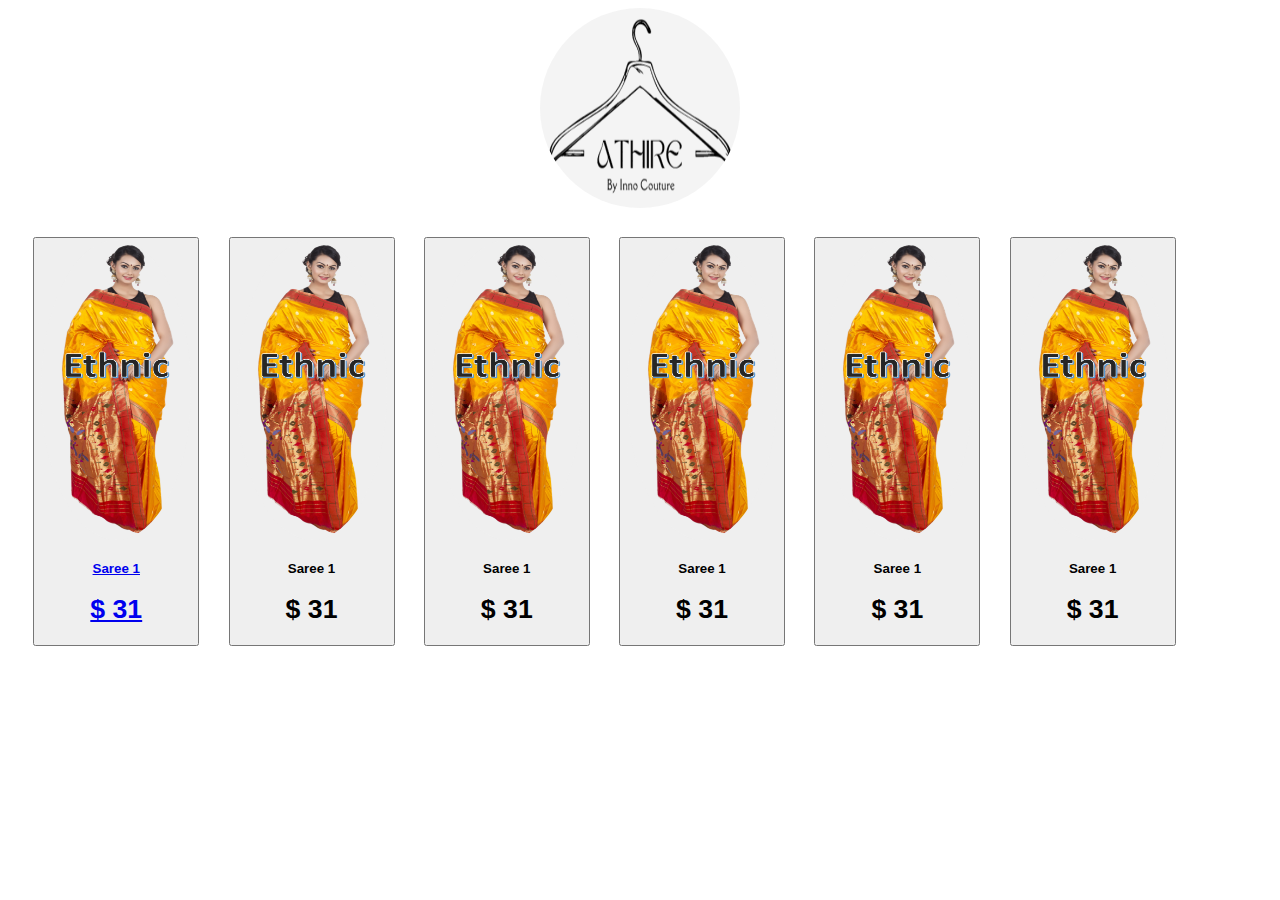
<file: ethnic.html>
<!DOCTYPE html>
<html>
<head>
	<meta charset="utf-8">
	<meta name="viewport" content="width=device-width, initial-scale=1">
	<title>Ethnic</title>
	<link rel="stylesheet" type="text/css" href="style4.css">
</head>
<body>
<div align="center">
	<img src="1.png" height="200px" width="200px">	
</div>
<button>
	<a href="order.html">
	<img src="ethnic.png" width="150px" height="300px">
	<br>
	<h4>Saree 1</h4>
	<h1>$ 31</h1>
	</a>
</button>
<button>
	<img src="ethnic.png" width="150px" height="300px">
	<br>
	<h4>Saree 1</h4>
	<h1>$ 31</h1>
</button>
<button>
	<img src="ethnic.png" width="150px" height="300px">
	<br>
	<h4>Saree 1</h4>
	<h1>$ 31</h1>
</button>
<button>
	<img src="ethnic.png" width="150px" height="300px">
	<br>
	<h4>Saree 1</h4>
	<h1>$ 31</h1>
</button>
<button>
	<img src="ethnic.png" width="150px" height="300px">
	<br>
	<h4>Saree 1</h4>
	<h1>$ 31</h1>
</button>
<button>
	<img src="ethnic.png" width="150px" height="300px">
	<br>
	<h4>Saree 1</h4>
	<h1>$ 31</h1>
</button>

</body>
</html>
</file>
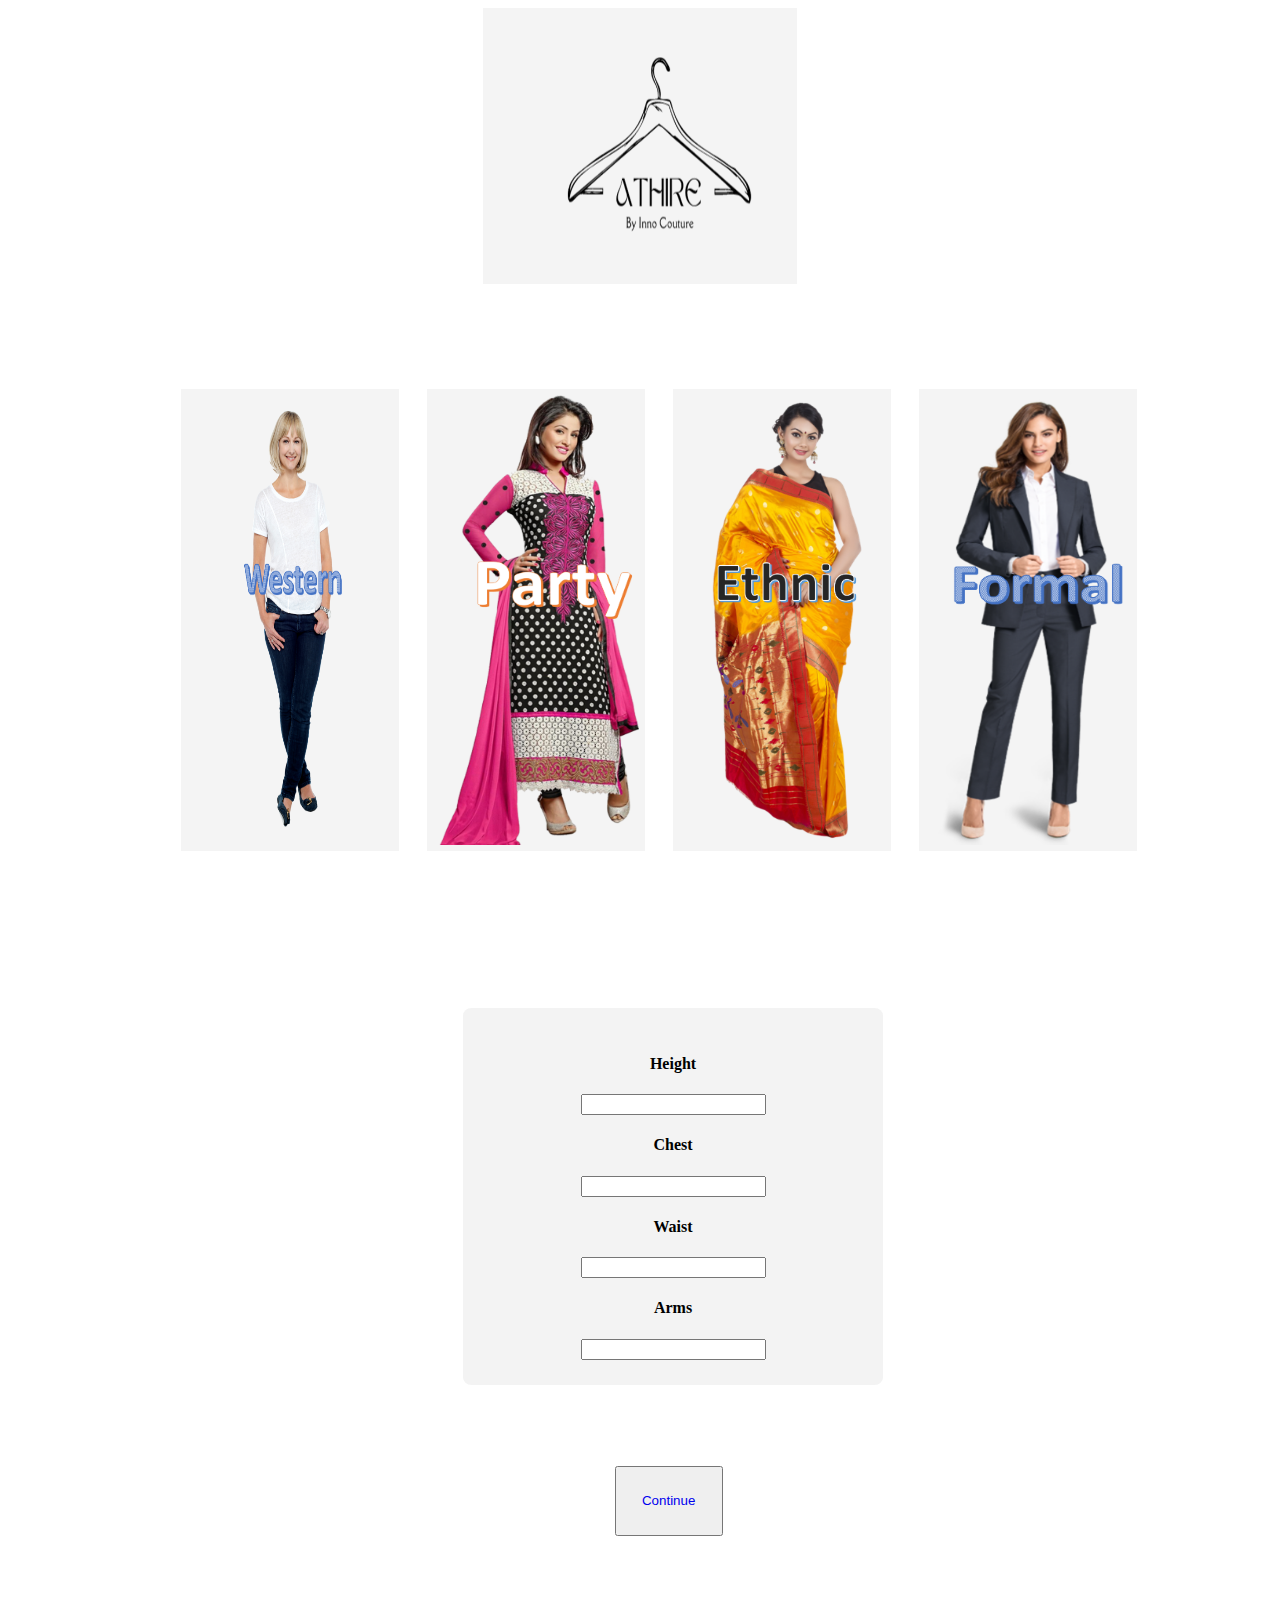
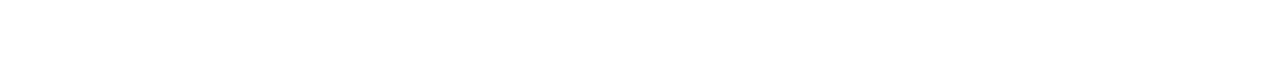
<file: Info.html>
<!DOCTYPE html>
<html>
<head>
	<meta charset="utf-8">
	<meta name="viewport" content="width=device-width, initial-scale=1">
	<title>Info</title>
	<link rel="stylesheet" type="text/css" href="style3.css">
</head>
<body>
<div align="center">
	<img src="1.png" height="200px" width="200px">	
</div>
<h1>Fashion Type</h1>
	<ul>
  <li>
    <input type="checkbox" id="myCheckbox1" />
    <label for="myCheckbox1">
    	<img src="western.png">
    </label>
  </li>
   <li>
    <input type="checkbox" id="myCheckbox2" />
    <label for="myCheckbox2">
    	<img src="party.png">
    	<h3></h3>
    </label>
  </li>
   <li>
    <input type="checkbox" id="myCheckbox3" />
    <label for="myCheckbox3">
    	<img src="ethnic.png">
    </label>
  </li>
   <li>
    <input type="checkbox" id="myCheckbox4" />
    <label for="myCheckbox4">
    	<img src="formal.png">
    </label>
  </li>
</ul>
<br>
<h1>Measurements</h1>
<section>
	<div align="center">
	<h4>Height</h4>
	<input type="number" name="height">
	<br>
	<h4>Chest</h4>
	<input type="number" name="chest">
	<br>
	<h4>Waist</h4>
	<input type="number" name="arms">
	<br>
	<h4>Arms</h4>
	<input type="number" name="waist">
	</div>
</section>
<br>
<button>
	<a href="subscribe.html">
	Continue
	</a>
</button>
</body>
</html>
</file>
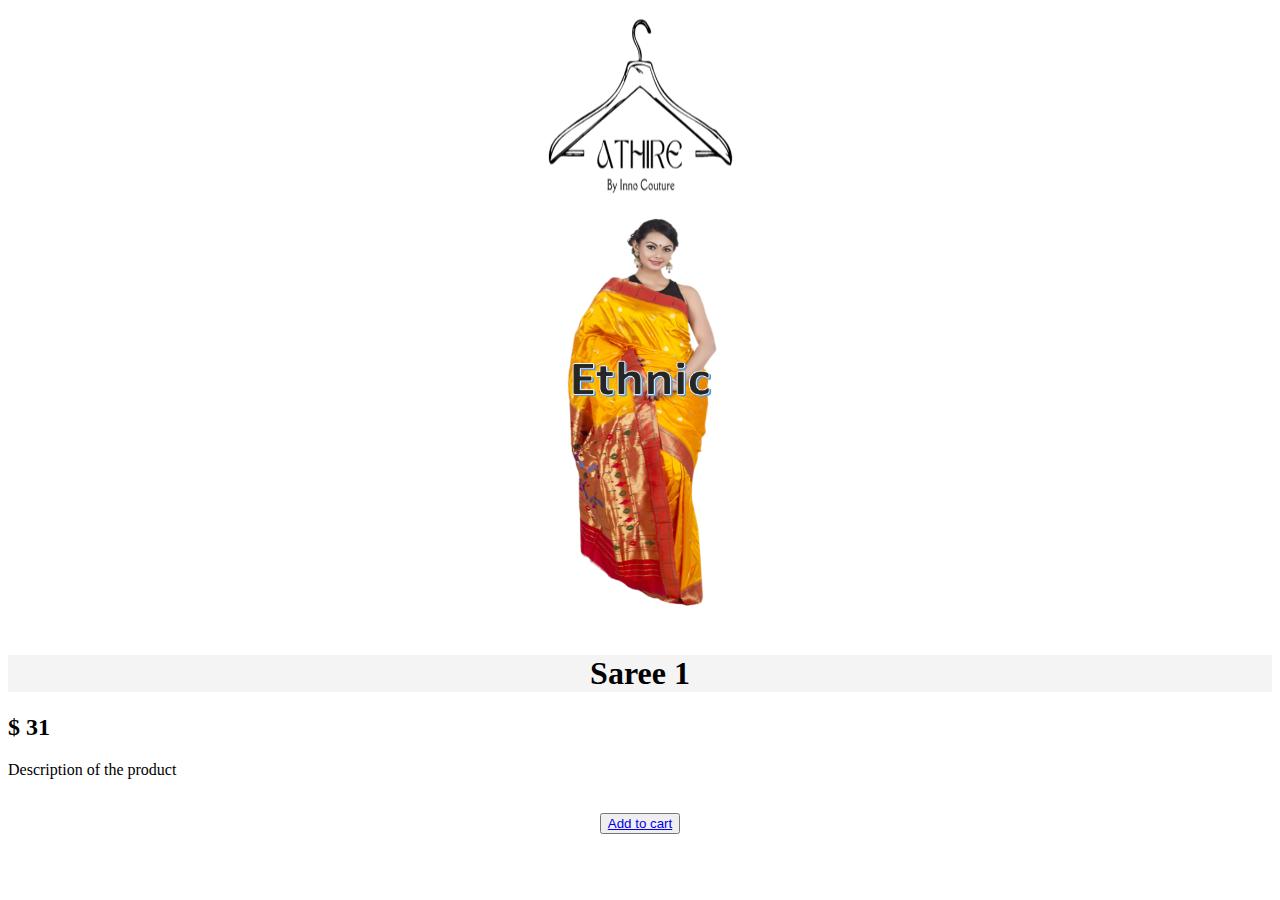
<file: order.html>
<!DOCTYPE html>
<html>
<head>
	<meta charset="utf-8">
	<meta name="viewport" content="width=device-width, initial-scale=1">
	<title>Order</title>
	<style>
		body {
			background-image: url(https://images.unsplash.com/photo-1445205170230-053b83016050?q=80&w=1471&auto=format&fit=crop&ixlib=rb-4.0.3&ixid=M3wxMjA3fDB8MHxwaG90by1wYWdlfHx8fGVufDB8fHx8fA%3D%3D);
			background-size: cover;
		}

		h1 { 
			color: black;
			text-align: center;
			background-color: rgba(240, 240, 240, 0.7);
		};

		h2 {
			color: black;
			text-align: center;
			background-color: rgba(240, 240, 240, 0.7);
		};

		p {	
			color: black;
			text-align: center;
			background-color: rgba(240, 240, 240, 0.7);
		};

	</style>
</head>
<body>
<div align="center">
	<img src="1.png" height="200px" width="200px">	
</div>
<div align="center">
<img src="ethnic.png" height="400px" width="200px">
</div>
<br>
<h1>Saree 1</h1>
<h2>$ 31</h2>
<p>Description of the product</p>
<br>
<div align="center">
<button>
	<a href="https://dummypay.publicdemo.xyz/">
	Add to cart
	</a>
</button>
</div>
</body>
</html>
</file>
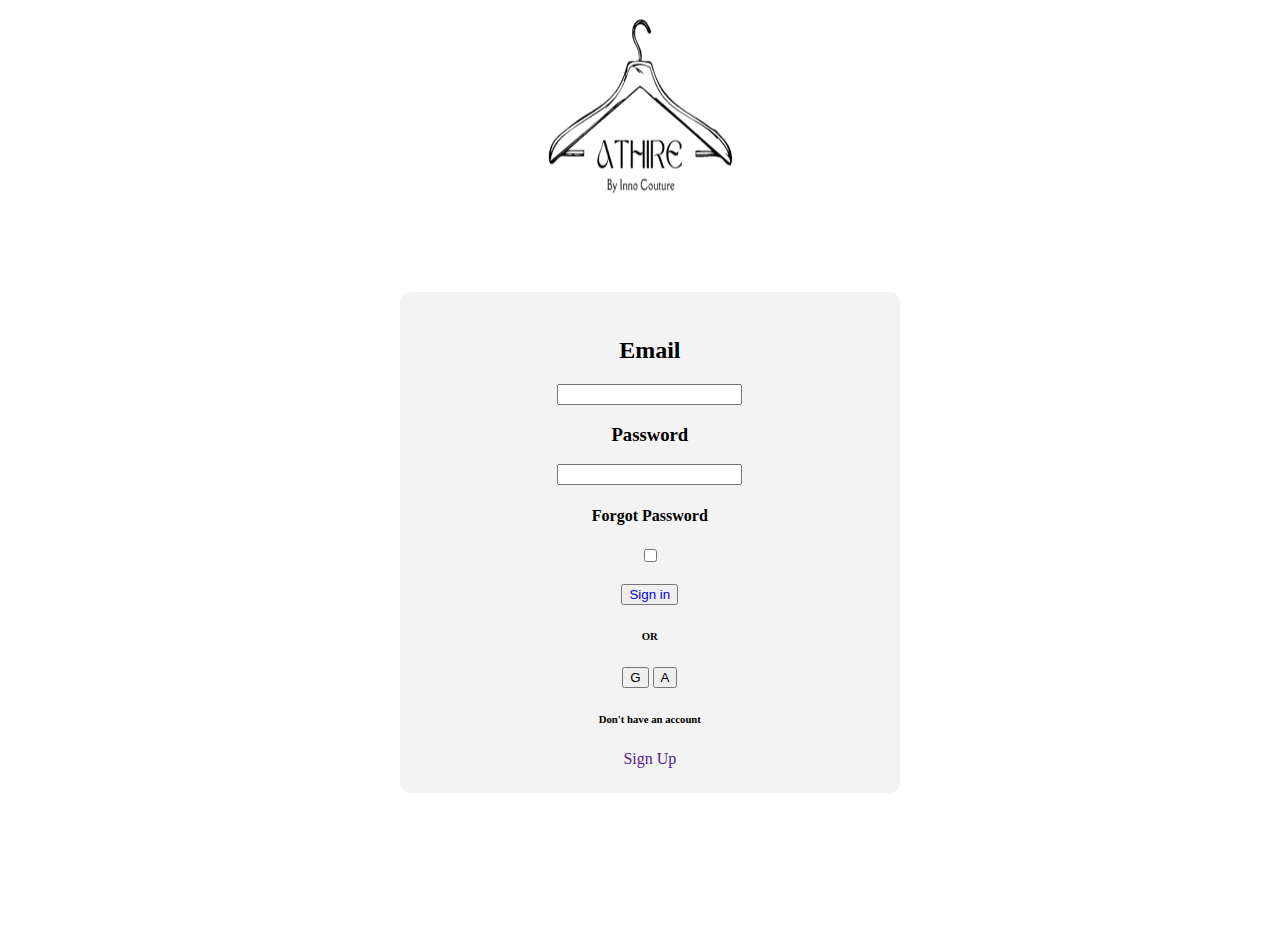
<file: Shop.html>
<!DOCTYPE html>
<html>
<head>
	<meta charset="utf-8">
	<meta name="viewport" content="width=device-width, initial-scale=1">
	<title>Shop</title>
	<link rel="stylesheet" type="text/css" href="style2.css">
</head>
<body>
<div align="center">
	<img src="1.png" height="200px" width="200px">	
	</div>
<div align="center">
	<h1>Sign in</h1>
</div>
<section>
	<div align="center">
	<h2>Email</h2>
	<input type="Email" name="Email">
	<h3>Password</h3>
	<input type="Password" name="Password">
	<h4>Forgot Password</h4>
	<input type="checkbox" name="Remember me">
	<br>
	<br>
	<button><a href="Info.html">Sign in</a></button>
	<br>
	<h6>OR</h6>
	<button>G</button>
	<button>A</button>
	<br>
	<h6>Don't have an account</h6><a href="">Sign Up</a>
	</div>
</section>
</body>
</html>
</file>
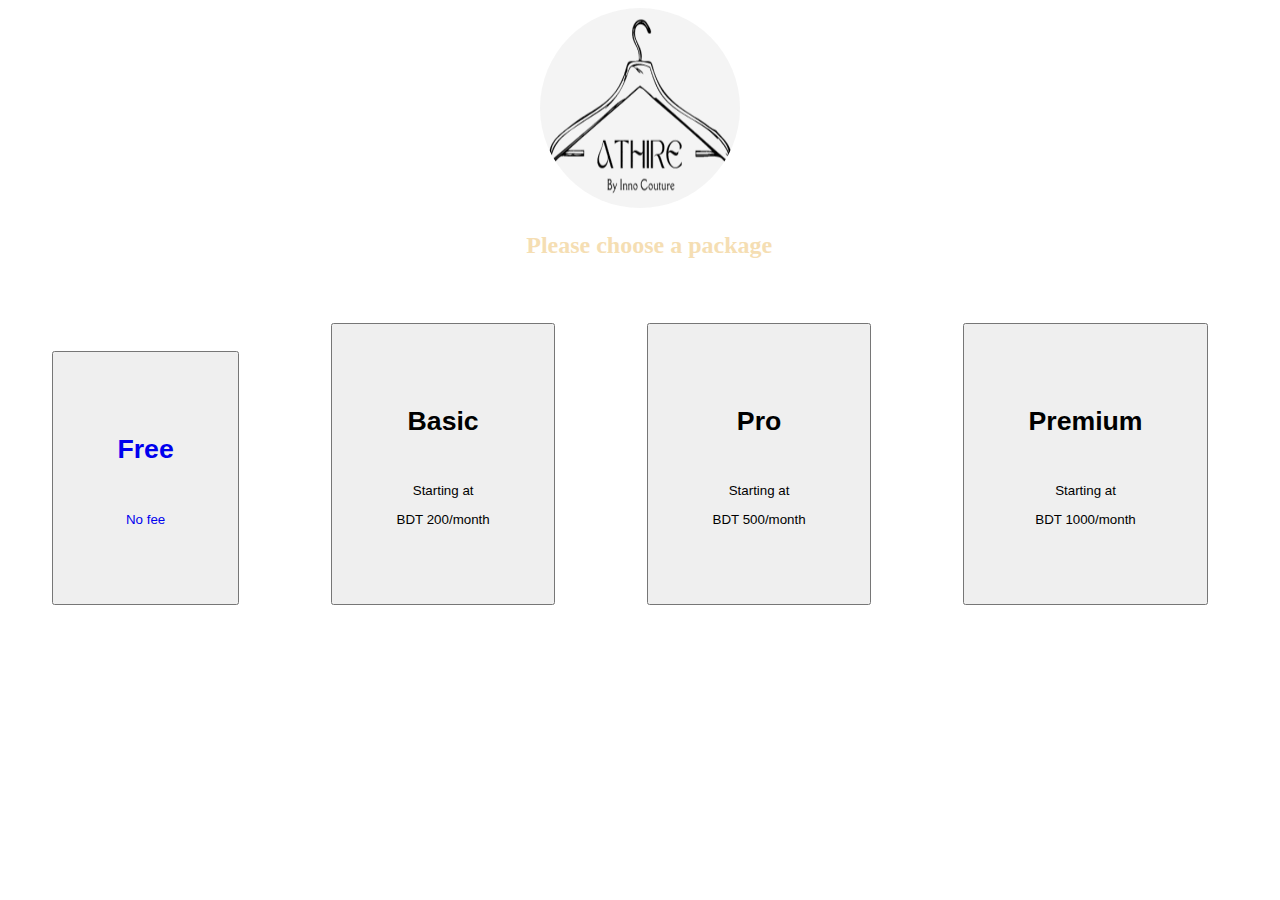
<file: subscribe.html>
<!DOCTYPE html>
<html>
<head>
	<meta charset="utf-8">
	<meta name="viewport" content="width=device-width, initial-scale=1">
	<title>Subscription</title>
	<link rel="stylesheet" type="text/css" href="style5.css">
</head>
<body>
<div align="center">
	<img src="1.png" height="200px" width="200px">	
</div>
<h2>
	Please choose a package
</h2>
<button>
	<a href="ethnic.html">
	<h1>Free</h1>
	<br>
	<p>No fee</p>
	</a>
</button>
<button>
	<h1>Basic</h1>
	<br>
	<p>Starting at</p>
	<p>BDT 200/month</p>
</button>
<button>
	<h1>Pro</h1>
	<br>
	<p>Starting at</p>
	<p>BDT 500/month</p>
</button>
<button>
	<h1>Premium</h1>
	<br>
	<p>Starting at</p>
	<p>BDT 1000/month</p>
</button>
</body>
</html>
</file>
<file: style4.css>
body {
	background-image: url(https://images.unsplash.com/photo-1445205170230-053b83016050?q=80&w=1471&auto=format&fit=crop&ixlib=rb-4.0.3&ixid=M3wxMjA3fDB8MHxwaG90by1wYWdlfHx8fGVufDB8fHx8fA%3D%3D);
	background-size: cover;
	color: white;
}

img {	
	background-color: rgba(240, 240, 240, 0.7);
	border-radius: 50%;	
}

section {
	background: rgba(240, 240, 240, 0.8);
	border-radius: 2%;
	width: 240px;
	padding-top: 3%;
	padding-bottom: 3%;
	margin-bottom: 12%;
	margin-left: 5%;
}

button {
	margin-left: 2%;
	margin-top: 2%;
}
</file>
<file: style3.css>
body {
	padding-bottom: 10%;
  background-image: url(https://images.unsplash.com/photo-1445205170230-053b83016050?q=80&w=1471&auto=format&fit=crop&ixlib=rb-4.0.3&ixid=M3wxMjA3fDB8MHxwaG90by1wYWdlfHx8fGVufDB8fHx8fA%3D%3D);
  background-size: cover;
}

img {
  background-color: rgba(240, 240, 240, 0.7);
}

section {
	margin-left: 36%;
	margin-right: 3%;
	padding-top: 2%;
	padding-bottom: 2%;
	background: rgba(240, 240, 240, 0.8);
	border-radius: 2%;
	width: 420px;
}

button {
	margin-left: 48%;
	margin-top: 5%;
	padding: 2%;
}

img {
	padding: 3%;
	padding-left: 6%;
}

a{
	text-decoration: None;
}

h1 {
	padding-left: 45%;
  color: white;
}

h2 {
	padding-left: 45%;
}

ul {
  list-style-type: none;
  padding-left: 12%;
}

li {
  display: inline-block;
}

input[type="checkbox"][id^="myCheckbox"] {
  display: none;
}

label {
  border: 1px solid #fff;
  padding: 10px;
  display: block;
  position: relative;
  margin: 10px;
  cursor: pointer;
}

label:before {
  background-color: white;
  color: white;
  content: " ";
  display: block;
  border-radius: 50%;
  border: 1px solid grey;
  position: absolute;
  top: -5px;
  left: -5px;
  width: 25px;
  height: 25px;
  text-align: center;
  line-height: 28px;
  transition-duration: 0.4s;
  transform: scale(0);
}

label img {
  height: 450px;
  width: 200px;
  transition-duration: 0.2s;
  transform-origin: 50% 50%;
}

:checked + label {
  border-color: #ddd;
}

:checked + label:before {
  content: "✓";
  background-color: grey;
  transform: scale(1);
}

:checked + label img {
  transform: scale(0.9);
  /* box-shadow: 0 0 5px #333; */
  z-index: -1;
}
</file>
<file: style2.css>
body {
	padding-bottom: 10%;
	background-image: url(https://images.unsplash.com/photo-1445205170230-053b83016050?q=80&w=1471&auto=format&fit=crop&ixlib=rb-4.0.3&ixid=M3wxMjA3fDB8MHxwaG90by1wYWdlfHx8fGVufDB8fHx8fA%3D%3D);
	background-size: cover;
}

h1 {
	color: white;
	text-align: center;
};

img {
	background-color: rgba(240, 240, 240, 0.5);
	border-radius: 50%;
}

section {
	margin-left: 31%;
	width: 500px;
	padding-top: 2%;
	padding-bottom: 2%;
	background: rgba(240, 240, 240, 0.8);
	border-radius: 2%;
}

a{
	text-decoration: None;
}
</file>
<file: style5.css>
body { 
	background-image: url(https://images.unsplash.com/photo-1445205170230-053b83016050?q=80&w=1471&auto=format&fit=crop&ixlib=rb-4.0.3&ixid=M3wxMjA3fDB8MHxwaG90by1wYWdlfHx8fGVufDB8fHx8fA%3D%3D);
	background-size: cover;
}

img {
	background-color: rgba(240, 240, 240, 0.7);
	border-radius: 50%;
}

button {
	margin: 3.5%;
	padding: 5%;
}

h2 {
	padding-left: 41%;
	color: wheat;
}

a {
	text-decoration: None;
}
</file>
